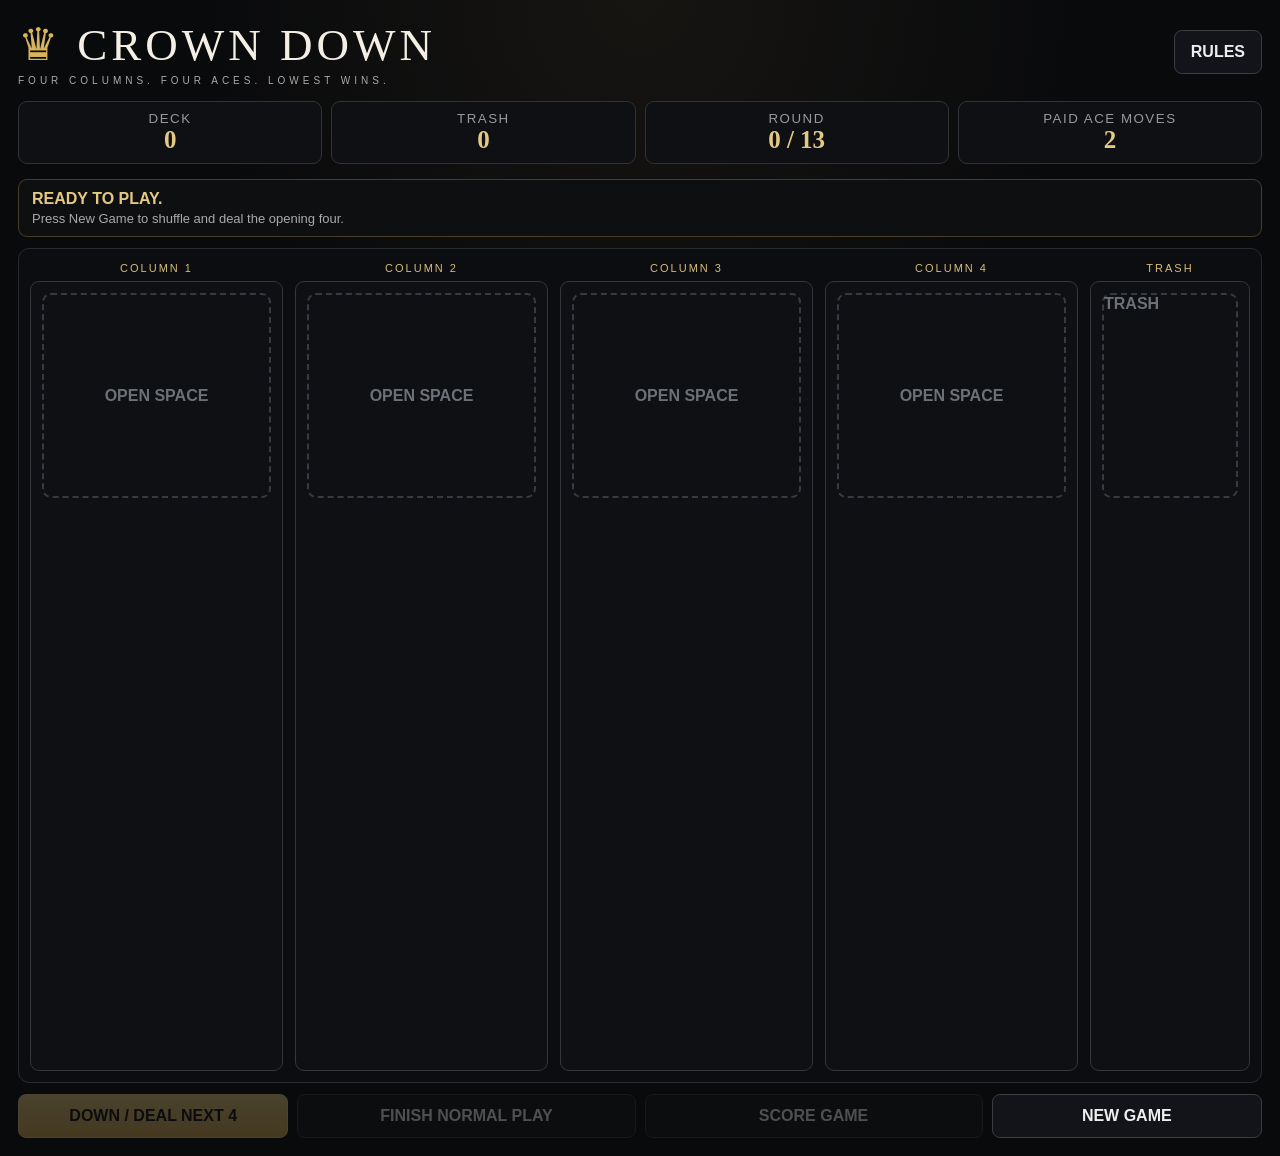
<file: index.html>
<!DOCTYPE html>
<html lang="en">
<head>
<meta charset="UTF-8"><meta name="viewport" content="width=device-width,initial-scale=1">
<title>Crown Down</title>
<style>
:root{--bg:#090a0c;--panel:#101216;--line:#303238;--gold:#d7b35d;--muted:#a5a7ac}
*{box-sizing:border-box}body{margin:0;background:radial-gradient(circle at top,#171512 0,#090a0c 34%);color:#f4efe5;font-family:Arial,sans-serif}
#cd{max-width:1500px;margin:auto;padding:18px}.head{display:flex;align-items:center;justify-content:space-between;gap:15px}.logo{font-family:Georgia,serif;font-size:clamp(27px,4vw,45px);letter-spacing:4px}.logo i{font-style:normal;color:var(--gold)}.tag{font-size:10px;letter-spacing:4px;color:#aaa;margin-top:4px}
button{font:inherit}.btn{min-height:44px;padding:10px 16px;border:1px solid #3a3c42;border-radius:8px;background:#121419;color:#eee;font-weight:800;cursor:pointer}.btn.gold{background:linear-gradient(#e1c47c,#cda34d);color:#111;border-color:#e4c87f}.btn:disabled{opacity:.3;cursor:not-allowed}
.hud{display:grid;grid-template-columns:repeat(4,1fr);gap:9px;margin:15px 0}.stat{background:#0e1013;border:1px solid var(--line);border-radius:9px;padding:9px;text-align:center}.stat small{display:block;color:#999;letter-spacing:1.5px}.stat b{font:700 25px Georgia,serif;color:#e4c983}
.status{border:1px solid #493e27;border-radius:9px;background:#0e0f11;padding:10px 13px;margin-bottom:11px}.status b{color:#e4c983}.status span{display:block;color:#aaa;font-size:13px;margin-top:3px}
.table{overflow-x:auto;border:1px solid #292b30;border-radius:11px;padding:11px;background:#0b0d10}.board{min-width:990px;display:grid;grid-template-columns:repeat(4,1fr) 160px;gap:12px}.label{text-align:center;color:#d9bd78;font-size:11px;letter-spacing:2px;margin:2px 0 7px}.pile{height:790px;position:relative;border:1px solid #33363b;border-radius:9px;background:#0e1013;overflow:hidden}
.card{position:absolute;left:50%;transform:translateX(-50%);width:148px;height:205px;border-radius:9px;border:1px solid #d3cec3;background:#f8f5ee;color:#101010;box-shadow:0 3px 8px #0009;padding:0;transition:top .22s ease,transform .15s ease,opacity .18s ease}.card.red{color:#b51f22}.card.top{cursor:pointer}.card.sel{outline:4px solid var(--gold);transform:translateX(-50%) translateY(-3px)}.card.dealing{animation:deal .28s ease-out both}@keyframes deal{from{opacity:0;transform:translate(90px,-80px) rotate(7deg) scale(.85)}to{opacity:1;transform:translateX(-50%) rotate(0) scale(1)}}
.corner{position:absolute;z-index:3;font-family:Georgia,"Times New Roman",serif;font-weight:700;font-size:19px;line-height:.9;width:25px;text-align:center}.tl{left:7px;top:7px}.br{right:7px;bottom:7px;transform:rotate(180deg)}.corner em{display:block;font-family:Georgia,"Times New Roman",serif;font-style:normal;font-size:15px;margin-top:3px}.pips{position:absolute;inset:38px 31px;display:grid;grid-template-columns:repeat(3,1fr);grid-template-rows:repeat(5,1fr);align-items:center;justify-items:center;font-family:Georgia,"Times New Roman",serif;font-size:24px;line-height:1;overflow:visible}.pip{display:grid;place-items:center;width:24px;height:24px;line-height:1}.pip.flip{transform:rotate(180deg)}.ace{grid-column:2;grid-row:3;font-size:62px;line-height:1}.face{position:absolute;inset:35px 30px;border:0;display:grid;place-items:center;overflow:visible}
.face .bigSuit{font-family:Georgia,"Times New Roman",serif;font-weight:700;font-size:86px;line-height:1;display:block}
.face .faceRank{position:absolute;left:50%;top:50%;transform:translate(-50%,-50%);font-family:Georgia,"Times New Roman",serif;font-weight:700;font-size:25px;line-height:1;color:#fff;text-shadow:0 1px 2px #000}

.empty{margin:11px;width:calc(100% - 22px);height:205px;border:2px dashed #373a40;border-radius:9px;background:transparent;color:#6c7077;font-weight:800;cursor:pointer}.empty.target{border-color:#8b753e;color:#c9aa61}.actions{display:grid;grid-template-columns:1fr 1.25fr 1.25fr 1fr;gap:9px;margin-top:11px}
.notice,.result{display:none;margin-top:10px;padding:13px;border:1px solid #655426;border-radius:9px;background:#17140d}.show{display:block}.score{font:700 48px Georgia,serif;color:var(--gold)}
.scorePopup{display:none;position:fixed;inset:0;z-index:30;background:#000d;padding:18px;align-items:center;justify-content:center}
.scorePopup.open{display:flex}.scoreBox{width:min(480px,100%);background:#111318;border:1px solid #7b642d;border-radius:14px;padding:28px;text-align:center;box-shadow:0 18px 60px #000}
.scoreBox .eyebrow{font-size:11px;letter-spacing:3px;color:#aaa}.scoreBox .bigScore{font:700 82px Georgia,serif;line-height:1;color:var(--gold);margin:10px 0 2px}.scoreBox .scoreType{font:800 18px Georgia,serif;color:#f4efe5}.scoreBox .scoreDetail{color:#aaa;font-size:14px;margin:10px 0 20px;line-height:1.45}.scoreBox .nearMiss{color:#e4c983;font-weight:800;margin-top:7px}
.overlay{display:none;position:fixed;inset:0;z-index:20;background:#000d;padding:18px;align-items:center;justify-content:center}.overlay.open{display:flex}.rules{width:min(960px,100%);max-height:92vh;overflow:auto;background:#111318;border:1px solid #46484e;border-radius:12px;padding:24px}.rhead{display:flex;justify-content:space-between;align-items:center;gap:15px;border-bottom:1px solid #333;padding-bottom:14px}.rules h2{font:700 30px Georgia,serif;margin:0;color:#ead39a}.rules h3{color:#dfc27b;margin:20px 0 5px}.rules p,.rules li{color:#d0d1d4;line-height:1.55;font-size:15px}.rules ul{padding-left:22px}.ruleGrid{display:grid;grid-template-columns:1fr 1fr;gap:0 30px}

.ruleExample{margin:10px 0 16px;padding:12px;border:1px solid #35383e;border-radius:9px;background:#0b0d10}
.ruleExample small{display:block;color:#aaa;letter-spacing:1.3px;font-weight:800;margin-bottom:9px}
.miniRow{display:flex;align-items:center;gap:9px;flex-wrap:wrap;min-height:74px}
.miniCard{width:48px;height:67px;border-radius:6px;background:#f8f5ee;color:#111;border:1px solid #d4cec3;display:flex;align-items:center;justify-content:center;position:relative;font:800 19px Arial,sans-serif;box-shadow:0 2px 4px #0007}
.miniCard.red{color:#b51f22}.miniCard.covered{margin-left:-27px;margin-top:19px}.miniCard.goldRing{outline:3px solid #d7b35d}
.miniCorner{position:absolute;left:5px;top:4px;font-size:12px;line-height:1}.miniSuit{font-size:25px}
.arrow{color:#d7b35d;font-size:22px;font-weight:900}.xmark{color:#c85b5b;font-size:22px;font-weight:900}
.miniCol{width:58px;height:76px;border:2px dashed #454950;border-radius:7px;display:flex;align-items:center;justify-content:center;color:#777;font-size:10px;text-align:center}
.miniTrash{border-color:#6b5630;color:#c7a85f}.miniDeck{width:48px;height:67px;border-radius:6px;border:2px solid #b9974e;background:repeating-linear-gradient(45deg,#17191d,#17191d 4px,#24272c 4px,#24272c 8px)}
.exampleText{color:#c9cbd0;font-size:13px;line-height:1.35;flex:1;min-width:160px}.exampleText b{color:#ead39a}
.scoreMini{display:grid;grid-template-columns:auto auto;gap:5px 14px;color:#c9cbd0;font-size:13px}.scoreMini b{color:#ead39a}

@media(prefers-reduced-motion:reduce){.card.dealing{animation:none}.card{transition:none}}
@media(max-width:700px){#cd{padding:10px}.hud{grid-template-columns:1fr 1fr}.actions{grid-template-columns:1fr 1fr}.ruleGrid{grid-template-columns:1fr}}

.confirmBar{display:none;margin:10px 0;border:1px solid #8b6a24;background:#111318;border-radius:9px;padding:12px;align-items:center;justify-content:space-between;gap:12px}
.confirmBar.show{display:flex}.confirmText{color:#ddd;font-size:13px;line-height:1.4}.confirmText b{color:#e7c35d}.confirmBtns{display:flex;gap:8px;flex-shrink:0}
.card.pending{outline:3px solid #e7c35d;outline-offset:2px}.empty.pending{box-shadow:inset 0 0 0 2px #e7c35d}
@media(max-width:650px){.confirmBar.show{align-items:stretch;flex-direction:column}.confirmBtns .btn{flex:1}}
</style>
</head>
<body><div id="cd">
<div class="head"><div><div class="logo"><i>♛</i> CROWN DOWN</div><div class="tag">FOUR COLUMNS. FOUR ACES. LOWEST WINS.</div></div><button class="btn" id="rules" type="button">RULES</button></div>
<div class="hud"><div class="stat"><small>DECK</small><b id="deckN">52</b></div><div class="stat"><small>TRASH</small><b id="trashN">0</b></div><div class="stat"><small>ROUND</small><b id="roundN">0 / 13</b></div><div class="stat"><small>PAID ACE MOVES</small><b id="paidN">2</b></div></div>
<div class="status"><b id="st1">READY TO PLAY.</b><span id="st2">Press New Game to shuffle and deal the opening four.</span></div>
<div class="table"><div class="board" id="board"></div></div>
<div class="confirmBar" id="confirmBar"><div class="confirmText" id="confirmText"></div><div class="confirmBtns"><button class="btn gold" id="confirmYes" type="button">CONFIRM</button><button class="btn" id="confirmNo" type="button">CANCEL</button></div></div>
<div class="actions"><button class="btn gold" id="down" disabled type="button">DOWN / DEAL NEXT 4</button><button class="btn" id="finish" disabled type="button">FINISH NORMAL PLAY</button><button class="btn" id="score" disabled type="button">SCORE GAME</button><button class="btn" id="new" type="button">NEW GAME</button></div>
<div class="notice" id="notice"><b>♛ CROWN DROP</b><div id="noticeText"></div></div><div class="result" id="result"></div>
</div>
<div class="scorePopup" id="scorePopup" role="dialog" aria-modal="true" aria-labelledby="scorePopupTitle">
<div class="scoreBox">
<div class="eyebrow" id="scorePopupTitle">FINAL SCORE</div>
<div class="bigScore" id="popupScore">0</div>
<div class="scoreType" id="popupType">STANDARD</div>
<div class="scoreDetail" id="popupDetail"></div>
<button class="btn gold" id="popupNew" type="button" style="width:100%">NEW GAME</button>
</div></div>
<div class="overlay" id="modal"><div class="rules"><div class="rhead"><div><h2>Crown Down — Complete Rules</h2><div style="color:#999;margin-top:4px">Four columns. Four Aces. Lowest wins.</div></div><button class="btn" id="close" type="button">CLOSE</button></div>
<div class="ruleGrid"><div>
<h3>1. Setup & Goal</h3>
<p>Use one standard 52-card deck, no Jokers. Play in four face-up columns. Lowest final score wins.</p>
<div class="ruleExample"><small>VISUAL EXAMPLE</small><div class="miniRow">
<div class="miniDeck"></div><span class="arrow">→</span>
<div class="miniCol">COLUMN 1</div><div class="miniCol">COLUMN 2</div><div class="miniCol">COLUMN 3</div><div class="miniCol">COLUMN 4</div>
<div class="exampleText"><b>1 deck → 4 columns.</b> Your job is to remove as many cards as possible and finish with the lowest score.</div>
</div></div>

<h3>2. Deal & Rounds</h3>
<p>Deal one card to each column to start. Each round, deal one new card onto every column. There are 13 rounds, using all 52 cards. Only the top card of each column is active. There is no timer. Make any moves you want, then press <b>Down / Deal Next 4</b>.</p>
<div class="ruleExample"><small>VISUAL EXAMPLE</small><div class="miniRow">
<div class="miniCard"><span class="miniCorner">7♣</span><span class="miniSuit">♣</span></div>
<div class="miniCard red"><span class="miniCorner">3♥</span><span class="miniSuit">♥</span></div>
<div class="miniCard"><span class="miniCorner">K♠</span><span class="miniSuit">♠</span></div>
<div class="miniCard red"><span class="miniCorner">9♦</span><span class="miniSuit">♦</span></div>
<span class="arrow">↓ NEXT 4</span>
<div class="exampleText">Every press deals <b>one new card to each column</b>. After 13 deals, the deck is empty.</div>
</div></div>

<h3>3. Eliminating Cards</h3>
<p>When exposed cards share a suit, a lower card can be removed if a higher card of that same suit is exposed. Ranks go 2 low through Ace high. Removed cards go to Trash. Eliminations are optional. After removing a card, the card underneath becomes active and can be used immediately.</p>
<div class="ruleExample"><small>VISUAL EXAMPLE</small><div class="miniRow">
<div class="miniCard red"><span class="miniCorner">4♥</span><span class="miniSuit">♥</span></div>
<span class="arrow">+</span>
<div class="miniCard red"><span class="miniCorner">J♥</span><span class="miniSuit">♥</span></div>
<span class="arrow">→</span>
<div class="miniCol miniTrash">TRASH<br>4♥</div>
<div class="exampleText"><b>4♥ is lower than J♥.</b> Because both exposed cards are Hearts, the 4♥ may be removed.</div>
</div></div>

<h3>4. Moving Cards</h3>
<ul><li>Any exposed card can move to an <b>empty column for free</b>.</li><li>Non-Aces cannot move onto an occupied column.</li><li>Only an exposed Ace can move onto an occupied column.</li><li>Ace → occupied column costs 1 Paid Ace Move.</li><li>You get 2 Paid Ace Moves for the whole game.</li><li>Moving a card exposes the card underneath it.</li></ul>
<div class="ruleExample"><small>VISUAL EXAMPLES</small>
<div class="miniRow"><div class="miniCard"><span class="miniCorner">8♣</span><span class="miniSuit">♣</span></div><span class="arrow">→</span><div class="miniCol">EMPTY</div><div class="exampleText"><b>FREE:</b> 8♣ or any other exposed card can move into an empty column.</div></div>
<div class="miniRow"><div class="miniCard"><span class="miniCorner">A♠</span><span class="miniSuit">♠</span></div><span class="arrow">→</span><div class="miniCard red"><span class="miniCorner">6♦</span><span class="miniSuit">♦</span></div><div class="exampleText"><b>PAID:</b> A♠ can move onto the occupied 6♦ column. This uses 1 Paid Ace Move.</div></div>
<div class="miniRow"><div class="miniCard"><span class="miniCorner">8♣</span><span class="miniSuit">♣</span></div><span class="xmark">✕</span><div class="miniCard red"><span class="miniCorner">6♦</span><span class="miniSuit">♦</span></div><div class="exampleText"><b>NOT LEGAL:</b> a non-Ace cannot move onto an occupied column.</div></div>
</div>
</div><div>

<h3>5. Ending Normal Play</h3>
<p>After the 13th deal, make any final legal moves or eliminations. When finished, press <b>Finish Normal Play</b>. No normal moves can be made after that.</p>
<div class="ruleExample"><small>VISUAL EXAMPLE</small><div class="miniRow">
<div class="miniDeck"></div><span class="arrow">13th DEAL</span><span class="arrow">→</span>
<div style="border:1px solid #5c5137;border-radius:6px;padding:10px;color:#ead39a;font-weight:800">FINAL MOVES</div><span class="arrow">→</span>
<div style="border:1px solid #5c5137;border-radius:6px;padding:10px;color:#ead39a;font-weight:800">FINISH NORMAL PLAY</div>
<div class="exampleText">The last deal does <b>not</b> instantly end the game. Make your final legal plays first.</div>
</div></div>

<h3>6. Crown Drop / Ace Cut</h3>
<p>You earn Crown Drop only if the <b>first four cards dealt are all four Aces</b>. Four Aces appearing together later does not count. After normal play ends, choose one of those original opening Aces. Every card above that Ace in its current column goes to Trash, while the Ace stays. This is the final action before scoring.</p>
<div class="ruleExample"><small>VISUAL EXAMPLE</small>
<div class="miniRow">
<div class="miniCard goldRing"><span class="miniCorner">A♠</span><span class="miniSuit">♠</span></div>
<div class="miniCard red goldRing"><span class="miniCorner">A♥</span><span class="miniSuit">♥</span></div>
<div class="miniCard red goldRing"><span class="miniCorner">A♦</span><span class="miniSuit">♦</span></div>
<div class="miniCard goldRing"><span class="miniCorner">A♣</span><span class="miniSuit">♣</span></div>
<div class="exampleText"><b>Opening deal = all four Aces → Crown Drop earned.</b></div>
</div>
<div class="miniRow">
<div style="display:flex;align-items:flex-start"><div class="miniCard goldRing"><span class="miniCorner">A♠</span><span class="miniSuit">♠</span></div><div class="miniCard red covered"><span class="miniCorner">5♥</span><span class="miniSuit">♥</span></div><div class="miniCard covered"><span class="miniCorner">K♣</span><span class="miniSuit">♣</span></div></div>
<span class="arrow">ACE CUT →</span><div class="miniCard goldRing"><span class="miniCorner">A♠</span><span class="miniSuit">♠</span></div><div class="miniCol miniTrash">TRASH<br>5♥ K♣</div>
<div class="exampleText">Choose the original A♠: <b>everything above it is trashed</b>, but the Ace remains.</div>
</div></div>

<h3>7. Scoring</h3>
<ul><li>Each card left on the board = <b>+1</b>.</li><li>There is <b>no extra penalty</b> for a covered Ace.</li><li>If all four Aces remain on the board at the end, you normally earn <b>All 4 Aces exposed → Crown bonus −2</b>.</li><li><b>Near Miss:</b> if exactly 5 cards remain and all four Aces are still on the board, you lose the Crown bonus and score <b>5</b>.</li><li><b>Soft 4 (4S):</b> 6 cards remain with all four Aces, so Ace bonus −2 makes the final score <b>4</b>.</li><li><b>Perfect 4 (4P):</b> exactly four cards remain and all four are Aces. The score is exactly <b>4</b>; do not subtract Crown again.</li><li>If Perfect 4 and Soft 4 tie at 4, <b>Perfect 4 wins</b>.</li><li><b>HAND:</b> the normal result.</li><li><b>No Crown bonus unless all 4 Aces are exposed on top at scoring.</b> Covered/buried Aces do not count. If fewer than 4 Aces are exposed, your score is simply the number of cards left.</li><li>If all 4 Aces are exposed, subtract 2 from the card count, except for Near Miss and Perfect 4.</li></ul>
<div class="ruleExample"><small>VISUAL EXAMPLES</small>
<div class="scoreMini">
<span>6 cards remain</span><b>+6</b>
<span>7 cards + all 4 Aces</span><b>5 · HAND</b>
<span>6 cards + all 4 Aces</span><b>4S · Soft 4</b>
<span>5 cards + all 4 Aces</span><b>5 · Near Miss</b>
<span>Only A♠ A♥ A♦ A♣ remain</span><b>4P · Perfect 4</b>
</div>
</div>
</div></div></div></div></div></div>
<script>
(function(){
"use strict";
var ranks=["2","3","4","5","6","7","8","9","10","J","Q","K","A"],suits=[["♠",0],["♥",1],["♦",1],["♣",0]],S,timers=[];
function E(x){return document.getElementById(x)}function top(i){var c=S.cols[i];return c.length?c[c.length-1]:null}function rv(r){return ranks.indexOf(r)}
function fresh(){return{deck:[],cols:[[],[],[],[]],trash:[],round:0,paid:2,sel:-1,playing:false,ended:false,crownDrop:false,opening:[],cut:false,dealing:false,newIds:[]}}
function mkdeck(){var d=[],id=0,s,r,i,j,t;for(s=0;s<4;s++)for(r=0;r<13;r++)d.push({id:++id,r:ranks[r],s:suits[s][0],red:!!suits[s][1]});for(i=51;i>0;i--){j=Math.floor(Math.random()*(i+1));t=d[i];d[i]=d[j];d[j]=t}return d}
function say(a,b){E("st1").textContent=a;E("st2").textContent=b||""}
function pos(n){return({2:[[2,1],[2,5]],3:[[2,1],[2,3],[2,5]],4:[[1,1],[3,1],[1,5],[3,5]],5:[[1,1],[3,1],[2,3],[1,5],[3,5]],6:[[1,1],[3,1],[1,3],[3,3],[1,5],[3,5]],7:[[1,1],[3,1],[2,2],[1,3],[3,3],[1,5],[3,5]],8:[[1,1],[3,1],[2,2],[1,3],[3,3],[2,4],[1,5],[3,5]],9:[[1,1],[3,1],[1,2],[3,2],[2,3],[1,4],[3,4],[1,5],[3,5]],10:[[1,1],[3,1],[2,2],[1,2],[3,2],[1,4],[3,4],[2,4],[1,5],[3,5]]})[n]||[]}
function card(c,i,isTop,sel){var b=document.createElement("button");b.type="button";b.className="card"+(c.red?" red":"")+(isTop?" top":"")+(sel?" sel":"")+(S.newIds.indexOf(c.id)>=0?" dealing":"");var h='<div class="corner tl">'+c.r+'<em>'+c.s+'</em></div><div class="corner br">'+c.r+'<em>'+c.s+'</em></div>';if(c.r==="A")h+='<div class="pips"><span class="ace">'+c.s+'</span></div>';else if("JQK".indexOf(c.r)>=0)h+='<div class="face"><span class="bigSuit">'+c.s+'</span><strong class="faceRank">'+c.r+'</strong></div>';else{var a=pos(+c.r);h+='<div class="pips">';for(var p=0;p<a.length;p++)h+='<span class="pip'+(a[p][1]>=4?" flip":"")+'" style="grid-column:'+a[p][0]+';grid-row:'+a[p][1]+'">'+c.s+'</span>';h+='</div>'}b.innerHTML=h;if(isTop)b.addEventListener("click",function(){choose(i)});else b.disabled=true;return b}
function render(){E("deckN").textContent=S.deck.length;E("trashN").textContent=S.trash.length;E("roundN").textContent=S.round+" / 13";E("paidN").textContent=S.paid;var B=E("board");B.innerHTML="";for(var i=0;i<4;i++){var z=document.createElement("div"),l=document.createElement("div"),p=document.createElement("div");l.className="label";l.textContent="COLUMN "+(i+1);p.className="pile";z.appendChild(l);z.appendChild(p);if(!S.cols[i].length){var e=document.createElement("button");e.type="button";e.className="empty"+(S.sel>=0?" target":"");e.textContent="OPEN SPACE";(function(x){e.addEventListener("click",function(){choose(x)})})(i);p.appendChild(e)}else for(var k=0;k<S.cols[i].length;k++){var n=card(S.cols[i][k],i,k===S.cols[i].length-1,S.sel===i&&k===S.cols[i].length-1);n.style.top=(10+k*45)+"px";p.appendChild(n)}B.appendChild(z)}var z=document.createElement("div"),l=document.createElement("div"),p=document.createElement("div");l.className="label";l.textContent="TRASH";p.className="pile";z.appendChild(l);z.appendChild(p);if(!S.trash.length){var e=document.createElement("div");e.className="empty";e.textContent="TRASH";p.appendChild(e)}else for(var q=0;q<S.trash.length;q++){var n=card(S.trash[q],-1,false,false);n.style.top=(10+Math.min(q,15)*28)+"px";p.appendChild(n)}B.appendChild(z)}
function lock(v){E("new").disabled=v;E("down").disabled=v||!S.playing||!S.deck.length;E("finish").disabled=v||!S.playing||S.deck.length>0}
function start(){timers.forEach(clearTimeout);timers=[];if(E("confirmBar")){E("confirmBar").className="confirmBar";E("confirmText").innerHTML=""}E("scorePopup").className="scorePopup";S=fresh();S.deck=mkdeck();S.playing=true;E("result").className="result";E("notice").className="notice";E("score").disabled=true;say("SHUFFLING…","Preparing the deck.");render();lock(true);timers.push(setTimeout(deal,500))}
function deal(){if(!S.playing||S.ended||!S.deck.length||S.dealing)return;S.dealing=true;S.sel=-1;S.round++;lock(true);var dealt=0;function one(){if(dealt<4&&S.deck.length){var c=S.deck.shift();S.cols[dealt].push(c);S.newIds=[c.id];render();dealt++;timers.push(setTimeout(one,180));return}S.newIds=[];S.dealing=false;if(S.round===1){S.crownDrop=true;S.opening=[];for(var i=0;i<4;i++){if(S.cols[i][0].r!=="A")S.crownDrop=false;S.opening.push(S.cols[i][0].id)}if(S.crownDrop){E("notice").className="notice show";E("noticeText").textContent="Opening four Aces — Ace Cut earned for the end of the game."}}render();E("new").disabled=false;if(S.deck.length){E("down").disabled=false;E("finish").disabled=true;say("ROUND "+S.round+" DEALT.","Make any legal moves, then press Down / Deal Next 4.")}else{E("down").disabled=true;E("finish").disabled=false;say("FINAL ROUND DEALT.","Make final legal moves, then finish normal play.")}}one()}
function clearConfirm(){S.pending=null;E("confirmBar").className="confirmBar";E("confirmText").innerHTML=""}
function askConfirm(action,text){S.pending=action;E("confirmText").innerHTML=text;E("confirmBar").className="confirmBar show"}
function doPending(){var a=S.pending;if(!a)return;clearConfirm();
 if(a.type==="free"){S.cols[a.to].push(S.cols[a.from].pop());S.sel=-1;render();say("FREE MOVE.","Move confirmed.");return}
 if(a.type==="elim"){var m=top(a.from);S.trash.push(S.cols[a.from].pop());S.sel=-1;render();say(m.r+m.s+" ELIMINATED.","Elimination confirmed.");return}
 if(a.type==="ace"){S.cols[a.to].push(S.cols[a.from].pop());S.paid--;S.sel=-1;render();say("PAID ACE MOVE.","Paid Ace Moves remaining: "+S.paid);return}
 if(a.type==="cut"){performAceCut(a.col);return}
}
function choose(i){if(!S.playing||S.dealing)return;if(S.pending)return;if(S.cut){selectAceCut(i);return}if(S.ended)return;var target=top(i);
 if(S.sel<0){if(!target)return;S.sel=i;render();say(target.r+target.s+" SELECTED.","Choose a legal destination. Nothing changes until you confirm.");return}
 var from=S.sel,m=top(from);if(from===i){S.sel=-1;clearConfirm();render();say("SELECTION CANCELLED.","Choose another card.");return}
 if(!target){askConfirm({type:"free",from:from,to:i},"Move <b>"+m.r+m.s+"</b> to empty Column "+(i+1)+"?");return}
 if(target&&m.s===target.s&&rv(m.r)<rv(target.r)){askConfirm({type:"elim",from:from,to:i},"Eliminate <b>"+m.r+m.s+"</b> using exposed <b>"+target.r+target.s+"</b>?");return}
 if(m.r==="A"&&S.paid>0){askConfirm({type:"ace",from:from,to:i},"Move <b>"+m.r+m.s+"</b> onto Column "+(i+1)+" and spend <b>1 Paid Ace Move</b>?");return}
 S.sel=-1;clearConfirm();render();say("ILLEGAL MOVE.","Non-Aces can move only to an open column.");
}
function finish(){if(!S.playing||S.deck.length||S.dealing)return;S.ended=true;S.sel=-1;E("finish").disabled=true;if(S.crownDrop){S.cut=true;E("notice").className="notice show";E("noticeText").textContent="ACE CUT ACTIVE — choose a column containing an original opening Ace.";say("CHOOSE YOUR ACE CUT.","This is the final action before scoring.")}else{E("score").disabled=false;say("NORMAL PLAY COMPLETE.","Press Score Game.")}render()}
function selectAceCut(i){var c=S.cols[i],idx=-1,k;for(k=0;k<c.length;k++)if(S.opening.indexOf(c[k].id)>=0){idx=k;break}if(idx<0){say("NO ORIGINAL ACE THERE.","Choose another column.");return}var count=c.length-idx-1;askConfirm({type:"cut",col:i},"Use <b>Crown Drop</b> on Column "+(i+1)+"? <b>"+count+" card(s)</b> above the opening Ace will go to Trash. This is final.");}
function performAceCut(i){var c=S.cols[i],idx=-1,k;for(k=0;k<c.length;k++)if(S.opening.indexOf(c[k].id)>=0){idx=k;break}if(idx<0)return;var rem=c.splice(idx+1);for(k=0;k<rem.length;k++)S.trash.push(rem[k]);S.cut=false;E("score").disabled=false;E("noticeText").textContent="Ace Cut complete — "+rem.length+" card(s) moved to Trash.";render();say("ACE CUT COMPLETE.","Press Score Game.")}
function score(){if(!S.playing||!S.ended||S.cut)return;var remaining=0,exposedAces=0,i,k;for(i=0;i<4;i++){remaining+=S.cols[i].length;if(S.cols[i].length&&S.cols[i][0].r==="A")exposedAces++}var allFourAces=exposedAces===4,perfect=remaining===4&&allFourAces,nearMiss=remaining===5&&allFourAces,soft4=remaining===6&&allFourAces,crown=allFourAces&&!nearMiss&&!perfect,val=remaining,label="HAND",note="";if(perfect){val=4;label="4P · PERFECT 4"}else if(nearMiss){val=5;label="NEAR MISS";note="One card away — Crown bonus lost."}else if(soft4){val=4;label="4S · SOFT 4"}else if(crown){val-=2;label="HAND"}var detail=remaining+" cards remaining · "+S.trash.length+" in Trash"+(crown?" · Crown bonus −2":"");E("result").innerHTML='<div>FINAL SCORE</div><div class="score">'+val+'</div><b>'+label+'</b><div style="color:#aaa;margin-top:5px">'+detail+'</div>'+(note?'<div style="color:#e4c983;margin-top:5px;font-weight:bold">'+note+'</div>':'');E("result").className="result show";E("popupScore").textContent=val;E("popupType").textContent=label;E("popupDetail").innerHTML=detail+(note?'<div class="nearMiss">'+note+'</div>':'');E("scorePopup").className="scorePopup open";S.playing=false;E("score").disabled=true;E("down").disabled=true;say("GAME SCORED.","Press New Game to play again.")}
S=fresh();E("confirmYes").addEventListener("click",doPending);E("confirmNo").addEventListener("click",function(){clearConfirm();S.sel=-1;render();say("ACTION CANCELLED.","Select a card to continue.")});E("new").addEventListener("click",start);E("popupNew").addEventListener("click",start);E("down").addEventListener("click",deal);E("finish").addEventListener("click",finish);E("score").addEventListener("click",score);E("rules").addEventListener("click",function(){E("modal").className="overlay open"});E("close").addEventListener("click",function(){E("modal").className="overlay"});E("modal").addEventListener("click",function(e){if(e.target===E("modal"))E("modal").className="overlay"});render();
})();
</script></body></html>
</file>
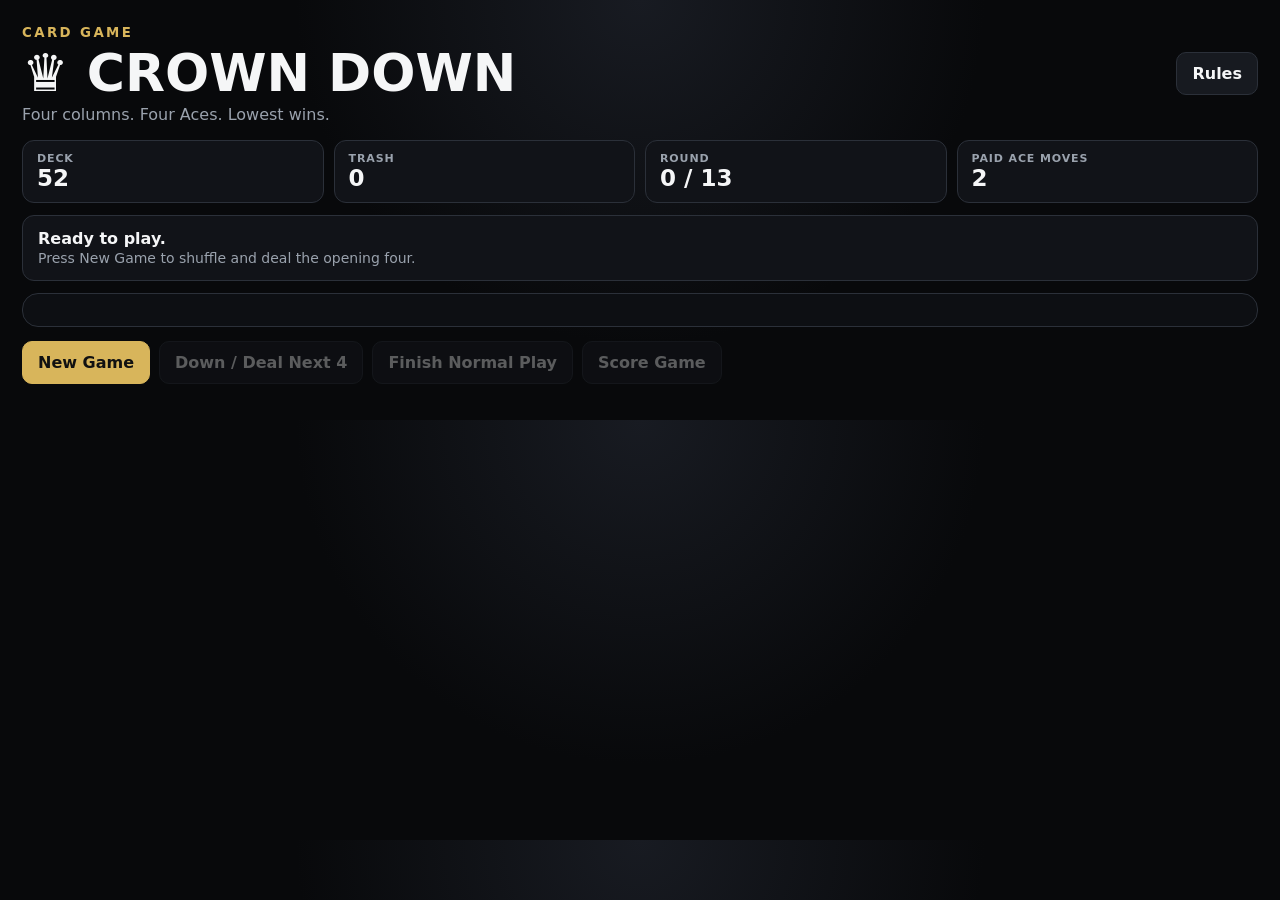
<file: index (1).html>
<!doctype html>
<html lang="en">
<head>
<meta charset="utf-8">
<meta name="viewport" content="width=device-width,initial-scale=1">
<title>Crown Down</title>
<style>
:root{--bg:#08090b;--panel:#111318;--panel2:#171a20;--line:#2b3039;--text:#f5f6f7;--muted:#9aa2ad;--gold:#d8b55b;--red:#d54b4b}
*{box-sizing:border-box}body{margin:0;background:radial-gradient(circle at top,#181b22 0,#08090b 45%);color:var(--text);font-family:Inter,system-ui,Arial,sans-serif}
button{font:inherit}.app{max-width:1500px;margin:auto;padding:22px}.top{display:flex;justify-content:space-between;align-items:center;gap:16px;margin-bottom:16px}
.brand small{color:var(--gold);font-weight:800;letter-spacing:.18em}.brand h1{margin:2px 0;font-size:clamp(30px,5vw,52px)}.brand p{margin:0;color:var(--muted)}
.btn{border:1px solid var(--line);background:var(--panel2);color:var(--text);padding:11px 15px;border-radius:10px;cursor:pointer;font-weight:800}.btn:hover{border-color:#596171}.btn.primary{background:var(--gold);color:#111;border-color:var(--gold)}.btn:disabled{opacity:.35;cursor:not-allowed}
.hud{display:grid;grid-template-columns:repeat(4,1fr);gap:10px;margin-bottom:12px}.stat{background:var(--panel);border:1px solid var(--line);border-radius:12px;padding:11px 14px}.stat span{display:block;color:var(--muted);font-size:11px;font-weight:800;letter-spacing:.08em}.stat strong{font-size:23px}
.status{background:var(--panel);border:1px solid var(--line);border-radius:12px;padding:13px 15px;margin-bottom:12px}.status strong{display:block}.status span{color:var(--muted);font-size:14px}
.boardWrap{overflow-x:auto;background:#0d0f13;border:1px solid var(--line);border-radius:16px;padding:16px}.board{min-width:850px;display:grid;grid-template-columns:repeat(4,1fr) .82fr;gap:16px}
.zoneTitle{text-align:center;color:var(--muted);font-size:12px;font-weight:900;letter-spacing:.08em;margin-bottom:7px}.stack{height:590px;position:relative;border:1px solid var(--line);border-radius:13px;background:linear-gradient(#11141a,#0c0e12);overflow:hidden}
.card{position:absolute;left:50%;transform:translateX(-50%);width:min(145px,calc(100% - 18px));height:198px;background:#f7f4ed;color:#111;border:1px solid #d8d3c8;border-radius:12px;padding:9px;display:flex;flex-direction:column;justify-content:space-between;font-weight:900;box-shadow:0 3px 9px #0008;user-select:none}.card.red{color:#bd2626}.card.topcard{cursor:pointer}.card.selected{outline:4px solid var(--gold);transform:translateX(-50%) translateY(-3px)}.card .suit{font-size:35px;text-align:center}.card .bottom{transform:rotate(180deg)}
.empty{height:198px;margin:10px;border:2px dashed #343a44;border-radius:12px;display:grid;place-items:center;color:#69717d;font-weight:800}.empty.target{border-color:var(--gold);color:var(--gold);cursor:pointer}
.controls{display:flex;flex-wrap:wrap;gap:9px;margin:14px 0}.notice{display:none;background:#18150c;border:1px solid #5c4c21;border-radius:12px;padding:13px;margin-top:12px}.notice.show{display:block}
.result{display:none;background:var(--panel);border:1px solid var(--gold);border-radius:14px;padding:18px;margin-top:12px}.result.show{display:block}.score{font-size:52px;font-weight:950;color:var(--gold)}
.modal{position:fixed;inset:0;background:#000b;display:none;align-items:center;justify-content:center;padding:20px;z-index:50}.modal.show{display:flex}.modalCard{width:min(720px,100%);max-height:85vh;overflow:auto;background:#111318;border:1px solid #343944;border-radius:16px;padding:22px}.modalHead{display:flex;justify-content:space-between;align-items:center}.modal h2{margin:0}.modal h3{margin-bottom:5px;color:var(--gold)}.modal p{color:#c0c5cc;line-height:1.55;margin-top:5px}
@media(max-width:700px){.app{padding:12px}.hud{grid-template-columns:1fr 1fr}.stack{height:520px}.top{align-items:flex-start}.boardWrap{padding:9px}}
</style>
</head>
<body>
<div class="app">
<header class="top"><div class="brand"><small>CARD GAME</small><h1>♛ CROWN DOWN</h1><p>Four columns. Four Aces. Lowest wins.</p></div><button class="btn" id="rulesBtn">Rules</button></header>
<section class="hud">
<div class="stat"><span>DECK</span><strong id="deckCount">52</strong></div><div class="stat"><span>TRASH</span><strong id="trashCount">0</strong></div><div class="stat"><span>ROUND</span><strong id="roundCount">0 / 13</strong></div><div class="stat"><span>PAID ACE MOVES</span><strong id="aceCount">2</strong></div>
</section>
<section class="status"><strong id="statusMain">Ready to play.</strong><span id="statusSub">Press New Game to shuffle and deal the opening four.</span></section>
<div class="boardWrap"><div class="board" id="board"></div></div>
<div class="controls"><button class="btn primary" id="newBtn">New Game</button><button class="btn" id="dealBtn" disabled>Down / Deal Next 4</button><button class="btn" id="finishBtn" disabled>Finish Normal Play</button><button class="btn" id="scoreBtn" disabled>Score Game</button></div>
<div class="notice" id="crownNotice"><b>♛ CROWN DROP</b><div id="crownText">After normal play, choose one original Ace for your Ace Cut.</div></div>
<div class="result" id="result"></div>
</div>

<div class="modal" id="rulesModal"><div class="modalCard"><div class="modalHead"><h2>Crown Down Rules</h2><button class="btn" id="closeRules">Close</button></div>
<h3>Goal</h3><p>Finish with the lowest score. Cards are dealt face-up into four columns. Only each column's exposed top card is active.</p>
<h3>Eliminations</h3><p>If two or more exposed cards share a suit, a lower exposed card may be eliminated when a higher exposed card of that suit is showing. The eliminated card goes to Trash. Recheck the board after every elimination.</p>
<h3>Movement</h3><p><b>Normal cards never move between columns.</b> Only an exposed Ace may move. An Ace can move to an empty column for free. Moving an Ace onto an occupied column uses 1 Paid Ace Move. You have 2 Paid Ace Moves per game.</p>
<h3>Rounds</h3><p>There is no timer. When you are done making moves, press Down / Deal Next 4. After all 52 cards are dealt, make your final moves and press Finish Normal Play.</p>
<h3>Scoring</h3><p>Each card remaining is +1. Each Ace that is not exposed on top adds another +1. If all four Aces are exposed, you earn Crown and subtract 2. Soft 4 is a Crown-adjusted score of 4 with more than four physical cards remaining. Perfect 4 means the only four cards remaining are the four Aces and scores exactly 4; Perfect 4 beats Soft 4.</p>
<h3>Crown Drop / Ace Cut</h3><p>If the opening four cards are all four Aces, Crown Drop is earned. After normal play ends, choose one of those original Aces. Every card stacked above that chosen Ace goes to Trash and the Ace remains. Ace Cut is the final action before scoring.</p>
</div></div>

<script>
"use strict";
const ranks=["2","3","4","5","6","7","8","9","10","J","Q","K","A"];
const suits=[["♠",false],["♥",true],["♦",true],["♣",false]];
let deck=[], columns=[[],[],[],[]], trash=[], round=0, paidAceMoves=2, selected=null, active=false, normalEnded=false, crownDrop=false, originalAceIds=[], awaitingCut=false;
const el=id=>document.getElementById(id), top=i=>columns[i][columns[i].length-1]||null, rankValue=r=>ranks.indexOf(r);
function setStatus(a,b=""){el("statusMain").textContent=a;el("statusSub").textContent=b}
function makeDeck(){let d=[],n=0;for(const [s,red] of suits)for(const r of ranks)d.push({r,s,red,id:"c"+(++n)});for(let i=d.length-1;i>0;i--){const j=Math.floor(Math.random()*(i+1));[d[i],d[j]]=[d[j],d[i]]}return d}
function newGame(){deck=makeDeck();columns=[[],[],[],[]];trash=[];round=0;paidAceMoves=2;selected=null;active=true;normalEnded=false;crownDrop=false;originalAceIds=[];awaitingCut=false;el("result").classList.remove("show");el("crownNotice").classList.remove("show");el("scoreBtn").disabled=true;el("finishBtn").disabled=true;dealFour()}
function dealFour(){if(!active||normalEnded||deck.length===0)return;selected=null;round++;for(let i=0;i<4&&deck.length;i++)columns[i].push(deck.shift());if(round===1){const opening=columns.map(c=>c[0]);crownDrop=opening.every(c=>c.r==="A");if(crownDrop){originalAceIds=opening.map(c=>c.id);el("crownNotice").classList.add("show")}}
if(deck.length){el("dealBtn").disabled=false;el("finishBtn").disabled=true;setStatus("Round "+round+" dealt.","Make any legal moves, then press Down / Deal Next 4.")}else{el("dealBtn").disabled=true;el("finishBtn").disabled=false;setStatus("Final four dealt.","Make your final legal moves, then press Finish Normal Play.")}render()}
function cardNode(c,isTop,isSelected,col){const d=document.createElement("div");d.className="card "+(c.red?"red":"")+(isTop?" topcard":"")+(isSelected?" selected":"");d.innerHTML=`<div>${c.r}${c.s}</div><div class="suit">${c.s}</div><div class="bottom">${c.r}${c.s}</div>`;if(isTop)d.addEventListener("click",e=>{e.stopPropagation();chooseColumn(col)});return d}
function render(){el("deckCount").textContent=deck.length;el("trashCount").textContent=trash.length;el("roundCount").textContent=round+" / 13";el("aceCount").textContent=paidAceMoves;const board=el("board");board.innerHTML="";
columns.forEach((col,i)=>{const zone=document.createElement("div");zone.innerHTML=`<div class="zoneTitle">COLUMN ${i+1}</div>`;const stack=document.createElement("div");stack.className="stack";if(col.length===0){const empty=document.createElement("div");empty.className="empty"+(selected!==null&&top(selected)?.r==="A"?" target":"");empty.textContent="EMPTY";empty.addEventListener("click",()=>chooseColumn(i));stack.appendChild(empty)}else{col.forEach((c,k)=>{const node=cardNode(c,k===col.length-1,selected===i&&k===col.length-1,i);node.style.top=(10+k*29)+"px";stack.appendChild(node)})}zone.appendChild(stack);board.appendChild(zone)});
const zone=document.createElement("div");zone.innerHTML='<div class="zoneTitle">TRASH PILE</div>';const stack=document.createElement("div");stack.className="stack";if(!trash.length){const e=document.createElement("div");e.className="empty";e.textContent="TRASH";stack.appendChild(e)}else{trash.forEach((c,k)=>{const n=cardNode(c,false,false,-1);n.style.top=(10+Math.min(k,15)*22)+"px";stack.appendChild(n)})}zone.appendChild(stack);board.appendChild(zone)}
function chooseColumn(i){if(!active)return;if(awaitingCut){chooseAceCut(i);return}if(normalEnded)return;const target=top(i);
if(selected===null){if(!target)return;selected=i;render();setStatus(target.r+target.s+" selected.",target.r==="A"?"Choose an empty column for a free Ace move, an occupied column for a Paid Ace Move, or a higher exposed card of the same suit to eliminate it.":"Normal cards cannot move. Choose a higher exposed "+target.s+" to eliminate this card.");return}
const from=selected, moving=top(from);if(from===i){selected=null;render();return}if(!moving){selected=null;render();return}
if(target && moving.s===target.s && rankValue(moving.r)<rankValue(target.r)){trash.push(columns[from].pop());selected=null;render();setStatus(moving.r+moving.s+" sent to Trash.","The card underneath is now exposed.");return}
if(moving.r==="A" && !target){columns[i].push(columns[from].pop());selected=null;render();setStatus("Free Ace Move.","No Paid Ace Move used.");return}
if(moving.r==="A" && target && paidAceMoves>0){columns[i].push(columns[from].pop());paidAceMoves--;selected=null;render();setStatus("Paid Ace Move used.","Paid Ace Moves remaining: "+paidAceMoves);return}
selected=null;render();setStatus("Illegal move.","Normal cards never move between columns. Only exposed Aces may move.")}
function finishNormal(){if(!active||deck.length>0)return;normalEnded=true;selected=null;el("finishBtn").disabled=true;if(crownDrop){awaitingCut=true;el("crownNotice").classList.add("show");el("crownText").textContent="ACE CUT ACTIVE — click a column containing one of the original four Aces.";setStatus("Choose your Ace Cut.","This is the final action before scoring.")}else{el("scoreBtn").disabled=false;setStatus("Normal play complete.","Press Score Game.")}render()}
function chooseAceCut(i){const idx=columns[i].findIndex(c=>originalAceIds.includes(c.id));if(idx<0){setStatus("That column does not contain an original Crown Drop Ace.","Choose another column.");return}const removed=columns[i].splice(idx+1);trash.push(...removed);awaitingCut=false;el("scoreBtn").disabled=false;el("crownText").textContent=`Ace Cut complete — ${removed.length} card${removed.length===1?"":"s"} moved to Trash.`;render();setStatus("Ace Cut complete.","Press Score Game.")}
function scoreGame(){if(!active||!normalEnded||awaitingCut)return;const remaining=columns.reduce((n,c)=>n+c.length,0);let totalAces=0,exposedAces=0;columns.forEach((c,i)=>{c.forEach(x=>{if(x.r==="A")totalAces++});if(top(i)?.r==="A")exposedAces++});const covered=Math.max(0,totalAces-exposedAces);const perfect=remaining===4&&totalAces===4&&exposedAces===4;const crown=exposedAces===4;let score=remaining+covered,label="STANDARD";if(perfect){score=4;label="PERFECT 4 · 4P"}else if(crown){score-=2;label=score===4?"SOFT 4 · 4S":"CROWN"}el("result").innerHTML=`<div style="color:var(--muted);font-size:12px;font-weight:900">FINAL SCORE</div><div class="score">${score}</div><div style="font-size:21px;font-weight:950">${label}</div><div style="color:var(--muted);margin-top:7px">${remaining} cards remaining · ${trash.length} in Trash · ${covered} covered Ace penalty${covered===1?"":"ies"}</div>`;el("result").classList.add("show");active=false;el("scoreBtn").disabled=true;el("dealBtn").disabled=true;setStatus("Game scored.","Press New Game to play again.")}
el("newBtn").addEventListener("click",newGame);el("dealBtn").addEventListener("click",dealFour);el("finishBtn").addEventListener("click",finishNormal);el("scoreBtn").addEventListener("click",scoreGame);
el("rulesBtn").addEventListener("click",()=>el("rulesModal").classList.add("show"));el("closeRules").addEventListener("click",()=>el("rulesModal").classList.remove("show"));el("rulesModal").addEventListener("click",e=>{if(e.target===el("rulesModal"))el("rulesModal").classList.remove("show")});document.addEventListener("keydown",e=>{if(e.key==="Escape")el("rulesModal").classList.remove("show")});render();
</script>
</body></html>
</file>
